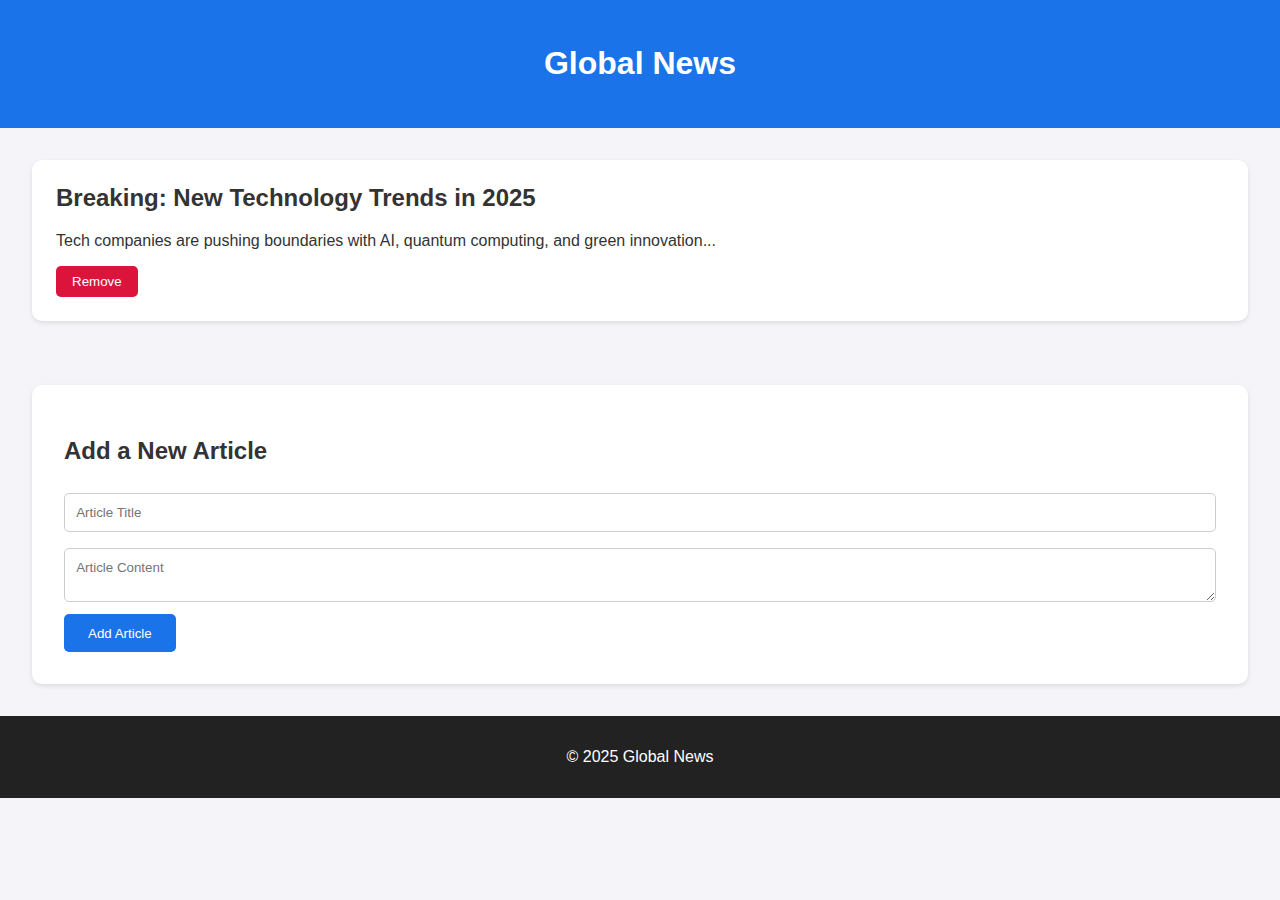
<file: index.html>
<!DOCTYPE html>
<html lang="en">
<head>
  <meta charset="UTF-8" />
  <meta name="viewport" content="width=device-width, initial-scale=1.0" />
  <title>My News Website</title>
  <link rel="stylesheet" href="style.css" />
</head>
<body>
  <header>
    <h1>Global News</h1>
  </header>

  <main>
    <section id="news-section" class="news-container">
      <article class="news-article">
        <h2>Breaking: New Technology Trends in 2025</h2>
        <p>Tech companies are pushing boundaries with AI, quantum computing, and green innovation...</p>
        <button class="remove-btn">Remove</button>
      </article>
    </section>

    <section class="add-article-form">
      <h2>Add a New Article</h2>
      <input type="text" id="title" placeholder="Article Title" />
      <textarea id="content" placeholder="Article Content"></textarea>
      <button id="add-btn">Add Article</button>
    </section>
  </main>

  <footer>
    <p>© 2025 Global News</p>
  </footer>

  <script src="script.js"></script>
</body>
</html>
</file>
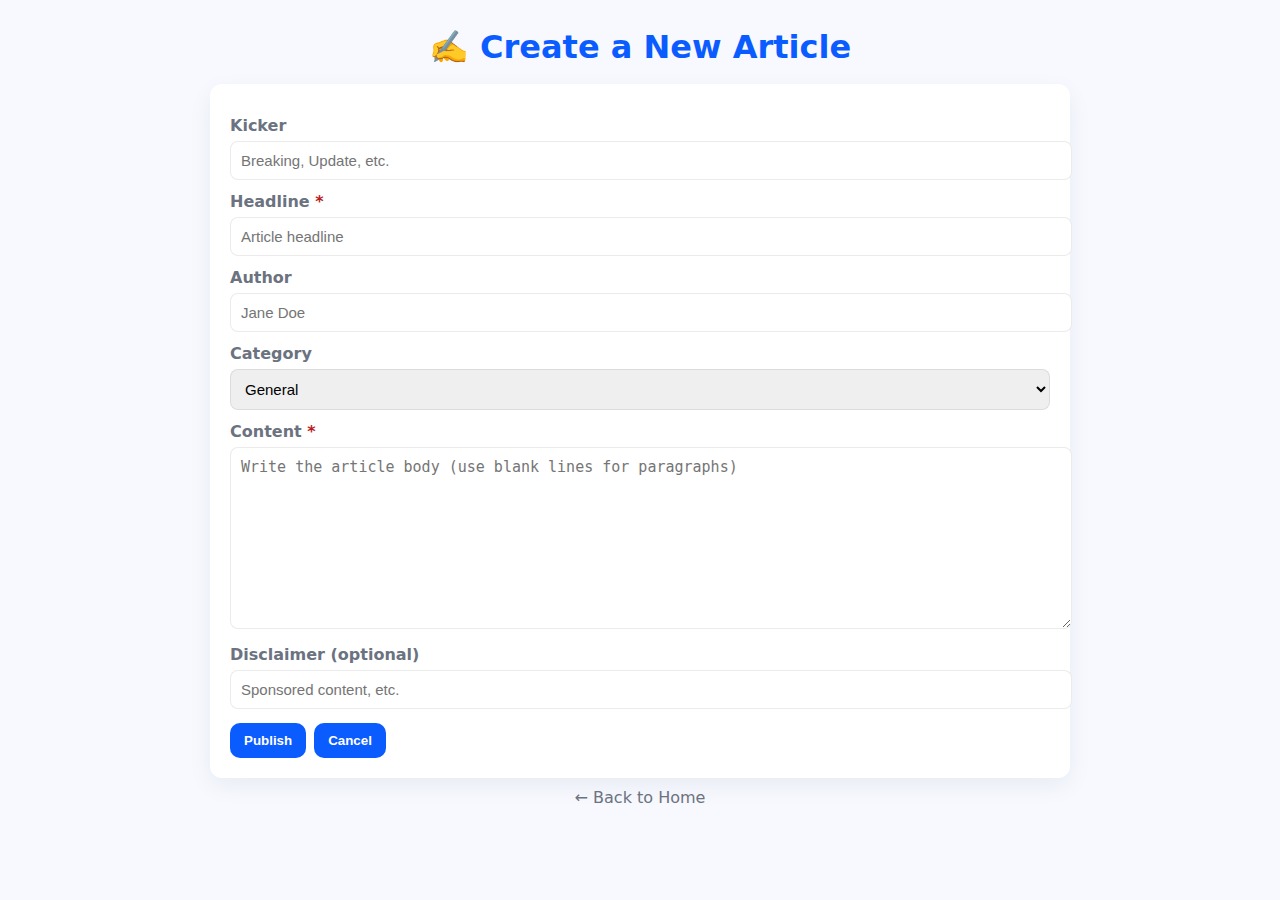
<file: create.html>
<!doctype html>
<html lang="en">
<head>
  <meta charset="utf-8">
  <meta name="viewport" content="width=device-width,initial-scale=1">
  <title>Create New Article — Live News</title>
  <style>
    :root{--accent:#0b5cff;--muted:#6b7280;background:#f7f9ff}
    body{font-family:Inter,system-ui,Arial;margin:0;background:#f7f9ff;padding:28px;color:#0b1320}
    h1{text-align:center;color:var(--accent);margin:0 0 18px}
    form{max-width:820px;margin:0 auto;background:#fff;padding:20px;border-radius:12px;box-shadow:0 8px 24px rgba(12,24,48,0.06)}
    label{display:block;margin-top:12px;color:var(--muted);font-weight:600}
    input, textarea, select{width:100%;padding:10px;border-radius:8px;border:1px solid rgba(0,0,0,0.08);margin-top:6px;font-size:15px}
    textarea{min-height:160px}
    .actions{display:flex;gap:8px;margin-top:14px;align-items:center}
    button{background:var(--accent);color:#fff;border:none;padding:10px 14px;border-radius:10px;font-weight:700;cursor:pointer}
    button[disabled]{opacity:0.6;cursor:not-allowed}
    a{display:block;text-align:center;margin-top:10px;color:var(--muted);text-decoration:none}
    .hint{font-size:13px;color:var(--muted);margin-top:8px}
  </style>
</head>
<body>
  <h1>✍️ Create a New Article</h1>

  <form id="form" autocomplete="off">
    <label for="kicker">Kicker</label>
    <input id="kicker" type="text" placeholder="Breaking, Update, etc." />

    <label for="title">Headline <span style="color:#b91c1c">*</span></label>
    <input id="title" type="text" required placeholder="Article headline" />

    <label for="author">Author</label>
    <input id="author" type="text" placeholder="Jane Doe" />

    <label for="category">Category</label>
    <select id="category" aria-label="Category">
      <option>General</option>
      <option>World</option>
      <option>Tech</option>
      <option>Business</option>
      <option>Sports</option>
      <option>Local</option>
    </select>

    <label for="content">Content <span style="color:#b91c1c">*</span></label>
    <textarea id="content" required placeholder="Write the article body (use blank lines for paragraphs)"></textarea>

    <label for="disclaimer">Disclaimer (optional)</label>
    <input id="disclaimer" type="text" placeholder="Sponsored content, etc." />

    <div class="actions">
      <button id="publishBtn" type="submit">Publish</button>
      <button id="cancelBtn" type="button">Cancel</button>
      <div class="hint" id="status" aria-live="polite"></div>
    </div>
  </form>

  <a href="index.html">← Back to Home</a>

  <!-- Firebase (modular) -->
  <script type="module">
    import { initializeApp } from "https://www.gstatic.com/firebasejs/11.0.1/firebase-app.js";
    import { getDatabase, ref, push, set } from "https://www.gstatic.com/firebasejs/11.0.1/firebase-database.js";

    // ====== PUT YOUR FIREBASE CONFIG HERE ======
    const firebaseConfig = {
      apiKey: "AIzaSyCM4HXWCmywdXsZzH0MfR3ZxDHXabSFQs0",
      authDomain: "first-website-81957.firebaseapp.com",
      projectId: "first-website-81957",
      storageBucket: "first-website-81957.firebasestorage.app",
      messagingSenderId: "1086322670543",
      appId: "1:1086322670543:web:c55f801b988bb5bbf870ba",
      measurementId: "G-8MX4G74JZ1"
    };
    // ===========================================

    // initialize
    const app = initializeApp(firebaseConfig);
    const db = getDatabase(app);

    // DOM references (fixed bug: get elements explicitly)
    const form = document.getElementById('form');
    const kickerEl = document.getElementById('kicker');
    const titleEl = document.getElementById('title');
    const authorEl = document.getElementById('author');
    const categoryEl = document.getElementById('category');
    const contentEl = document.getElementById('content');
    const disclaimerEl = document.getElementById('disclaimer');
    const publishBtn = document.getElementById('publishBtn');
    const cancelBtn = document.getElementById('cancelBtn');
    const statusEl = document.getElementById('status');

    function setStatus(msg){
      statusEl.textContent = msg || '';
    }

    function disableForm(state){
      publishBtn.disabled = state;
      titleEl.disabled = state;
      authorEl.disabled = state;
      kickerEl.disabled = state;
      categoryEl.disabled = state;
      contentEl.disabled = state;
      disclaimerEl.disabled = state;
    }

    form.addEventListener('submit', async (ev) => {
      ev.preventDefault();
      setStatus('');
      const title = titleEl.value.trim();
      const content = contentEl.value.trim();

      if (!title || !content) {
        alert('Please provide both a headline and content.');
        return;
      }

      const payload = {
        kicker: kickerEl.value.trim() || '',
        title,
        author: authorEl.value.trim() || 'Anonymous',
        category: categoryEl.value,
        content,
        disclaimer: disclaimerEl.value.trim() || '',
        date: Date.now()
      };

      try {
        disableForm(true);
        setStatus('Publishing…');

        // push to /articles
        const articlesRef = ref(db, 'articles');
        const newRef = push(articlesRef);
        await set(newRef, payload);

        setStatus('Published ✅ Redirecting to home…');
        // small delay so user sees confirmation
        setTimeout(() => {
          window.location.href = 'index.html';
</file>
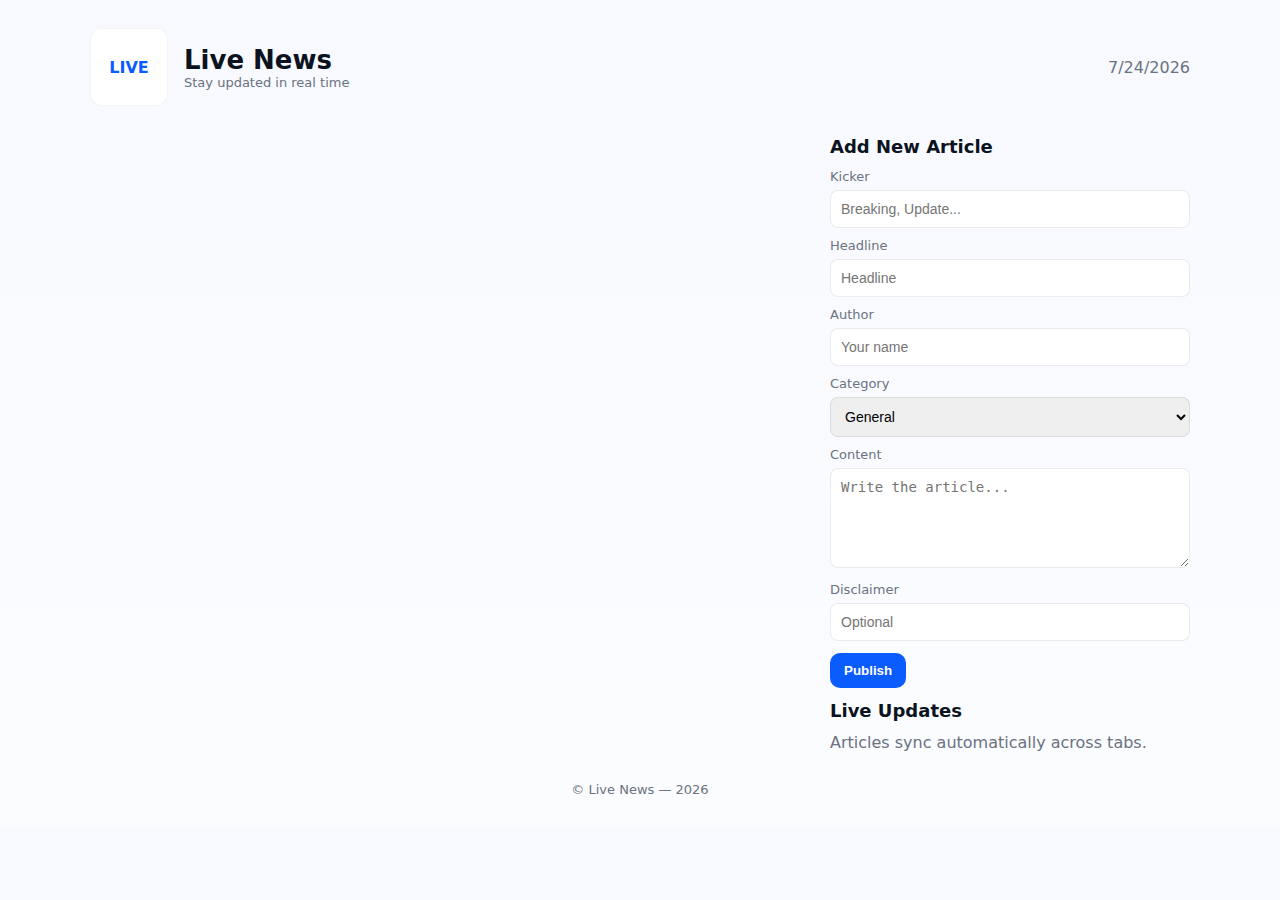
<file: news_template.html>
<!doctype html>
<html lang="en">
<head>
  <meta charset="utf-8" />
  <meta name="viewport" content="width=device-width, initial-scale=1" />
  <title>Live News — Real-Time Updates</title>
  <meta name="description" content="A modern news site with real-time article updates." />
  <style>
    :root{--accent:#0b5cff;--muted:#6b7280;--bg:#fbfcfe;--card:#ffffff;--maxwidth:1100px;--radius:12px;font-family:Inter,system-ui,Arial}
    *{box-sizing:border-box}
    body{margin:0;background:linear-gradient(180deg,#f7f9ff,#fbfcfe);color:#0b1320;padding:28px;display:flex;justify-content:center}
    .wrap{width:100%;max-width:var(--maxwidth)}
    header{display:flex;align-items:center;gap:16px;margin-bottom:18px}
    .mark{width:78px;height:78px;border-radius:12px;background:#fff;display:grid;place-items:center;border:1px solid rgba(0,0,0,0.04);font-weight:700;color:var(--accent)}
    h1{margin:0;font-size:26px}
    .strap{color:var(--muted);font-size:13px}
    main.grid{display:grid;grid-template-columns:1fr 360px;gap:18px}
    @media(max-width:1000px){main.grid{grid-template-columns:1fr}}
    article.card{background:var(--card);padding:20px;border-radius:var(--radius);box-shadow:0 8px 24px rgba(12,24,48,0.06);margin-bottom:18px;transition:all 0.3s ease}
    .kicker{display:inline-block;padding:6px 10px;border-radius:999px;color:var(--accent);font-weight:700;background:rgba(11,92,255,0.06)}
    h2{margin:12px 0;font-size:22px}
    h3{margin:12px 0;font-size:18px}
    .meta{color:var(--muted);font-size:13px;margin-bottom:12px}
    p{margin:0 0 12px}
    .disclaimer{color:#b91c1c;font-weight:800}
    label{display:block;font-size:13px;color:var(--muted);margin-top:10px}
    input,textarea,select{width:100%;padding:10px;border:1px solid rgba(0,0,0,0.08);border-radius:8px;margin-top:6px;font-size:14px}
    textarea{min-height:100px}
    .btn{display:inline-block;padding:10px 14px;border-radius:10px;border:none;background:var(--accent);color:#fff;font-weight:700;cursor:pointer;margin-top:12px}
    .btn.ghost{background:transparent;color:var(--accent);border:1px solid rgba(11,92,255,0.12)}
    .remove-btn{background:#fff;border:1px solid rgba(0,0,0,0.06);padding:8px 10px;border-radius:8px;cursor:pointer;margin-top:10px}
    footer{margin-top:18px;color:var(--muted);font-size:13px;text-align:center}
  </style>
</head>
<body>
  <div class="wrap">
    <header>
      <div class="mark">LIVE</div>
      <div>
        <h1>Live News</h1>
        <div class="strap">Stay updated in real time</div>
      </div>
      <div id="current-date" style="margin-left:auto;color:var(--muted)"></div>
    </header>

    <main class="grid">
      <section id="news-feed"></section>

      <aside class="sidebar">
        <div class="card">
          <h3>Add New Article</h3>
          <form id="news-form">
            <label for="kicker">Kicker</label>
            <input id="kicker" type="text" placeholder="Breaking, Update..." />
            <label for="title">Headline</label>
            <input id="title" type="text" placeholder="Headline" required />
            <label for="author">Author</label>
            <input id="author" type="text" placeholder="Your name" />
            <label for="category">Category</label>
            <select id="category">
              <option>General</option>
              <option>World</option>
              <option>Tech</option>
              <option>Sports</option>
              <option>Business</option>
            </select>
            <label for="content">Content</label>
            <textarea id="content" placeholder="Write the article..." required></textarea>
            <label for="disclaimer">Disclaimer</label>
            <input id="disclaimer" type="text" placeholder="Optional" />
            <button class="btn" type="submit">Publish</button>
          </form>
        </div>
        <div class="card">
          <h3>Live Updates</h3>
          <p style="color:var(--muted)">Articles sync automatically across tabs.</p>
        </div>
      </aside>
    </main>

    <footer>© Live News — <span id="year"></span></footer>
  </div>

  <script>
    const feed = document.getElementById('news-feed');
    const form = document.getElementById('news-form');
    const STORAGE_KEY = 'live_news_articles_v1';

    function randomId() {return 'id-' + Math.random().toString(36).slice(2,9)};

    function loadArticles(){
      try {
        return JSON.parse(localStorage.getItem(STORAGE_KEY)) || [];
      } catch {return []}
    }

    function saveArticles(data){
      localStorage.setItem(STORAGE_KEY, JSON.stringify(data));
      window.dispatchEvent(new Event('storage')); // simulate real-time update locally
    }

    function renderArticles(){
      const articles = loadArticles();
      feed.innerHTML = articles.slice().reverse().map(a => `
        <article class="card" id="${a.id}">
          <div class="kicker">${a.kicker || ''}</div>
          <h2>${a.title}</h2>
          <div class="meta">By ${a.author || 'Unknown'} • ${a.category || 'General'} • ${new Date(a.updated).toLocaleString()}</div>
          ${a.content.split(/\n\s*\n/).map(p=>`<p>${p}</p>`).join('')}
          ${a.disclaimer ? `<p class='disclaimer'>${a.disclaimer}</p>`:''}
          <button class="remove-btn" onclick="removeArticle('${a.id}')">Remove</button>
        </article>
      `).join('');
    }

    function addArticle(article){
      const all = loadArticles();
      all.push({...article, id:randomId(), updated:new Date().toISOString()});
      saveArticles(all);
    }

    function removeArticle(id){
      const filtered = loadArticles().filter(a => a.id !== id);
      saveArticles(filtered);
    }

    form.addEventListener('submit', e => {
      e.preventDefault();
      const data = {
        kicker: form.kicker.value.trim(),
        title: form.title.value.trim(),
        author: form.author.value.trim(),
        category: form.category.value,
        content: form.content.value.trim(),
        disclaimer: form.disclaimer.value.trim()
      };
      if(!data.title || !data.content){alert('Please add a title and content.');return;}
      addArticle(data);
      form.reset();
    });

    window.addEventListener('storage', renderArticles);

    document.getElementById('current-date').textContent = new Date().toLocaleDateString();
    document.getElementById('year').textContent = new Date().getFullYear();

    renderArticles();
  </script>
</body>
</html>
</file>
<file: style.css>
* {
  box-sizing: border-box;
  font-family: 'Segoe UI', Tahoma, sans-serif;
}

body {
  background: #f4f4f9;
  color: #333;
  margin: 0;
}

header {
  background: #1a73e8;
  color: white;
  padding: 1.5rem 0;
  text-align: center;
}

.news-container {
  display: flex;
  flex-direction: column;
  gap: 1rem;
  padding: 2rem;
}

.news-article {
  background: white;
  padding: 1.5rem;
  border-radius: 10px;
  box-shadow: 0 2px 5px rgba(0, 0, 0, 0.1);
}

.news-article h2 {
  margin-top: 0;
}

.remove-btn {
  background: crimson;
  color: white;
  border: none;
  padding: 0.5rem 1rem;
  border-radius: 5px;
  cursor: pointer;
}

.remove-btn:hover {
  background: darkred;
}

.add-article-form {
  background: white;
  padding: 2rem;
  margin: 2rem;
  border-radius: 10px;
  box-shadow: 0 2px 5px rgba(0, 0, 0, 0.1);
}

.add-article-form input,
.add-article-form textarea {
  width: 100%;
  padding: 0.7rem;
  margin: 0.5rem 0;
  border: 1px solid #ccc;
  border-radius: 5px;
}

#add-btn {
  background: #1a73e8;
  color: white;
  border: none;
  padding: 0.7rem 1.5rem;
  border-radius: 5px;
  cursor: pointer;
}

#add-btn:hover {
  background: #155fc2;
}

footer {
  background: #222;
  color: white;
  text-align: center;
  padding: 1rem;
}
</file>
